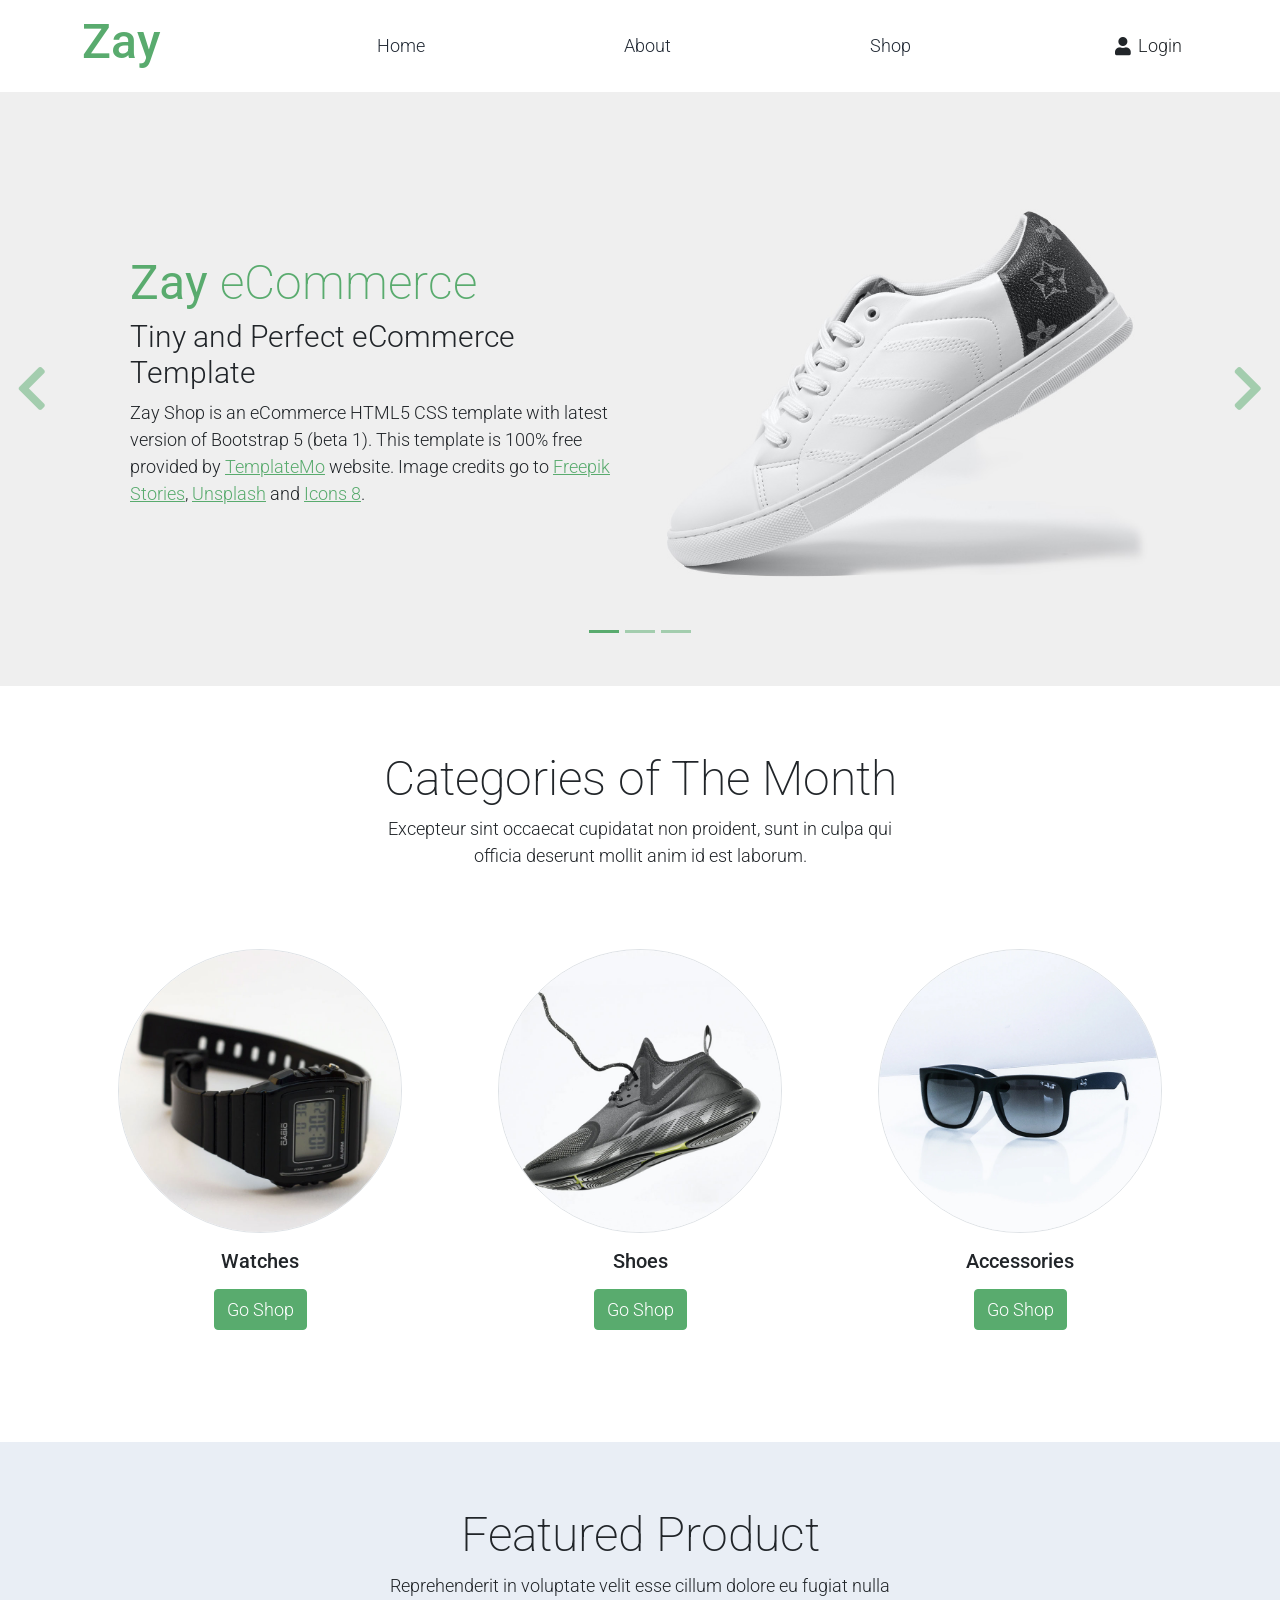
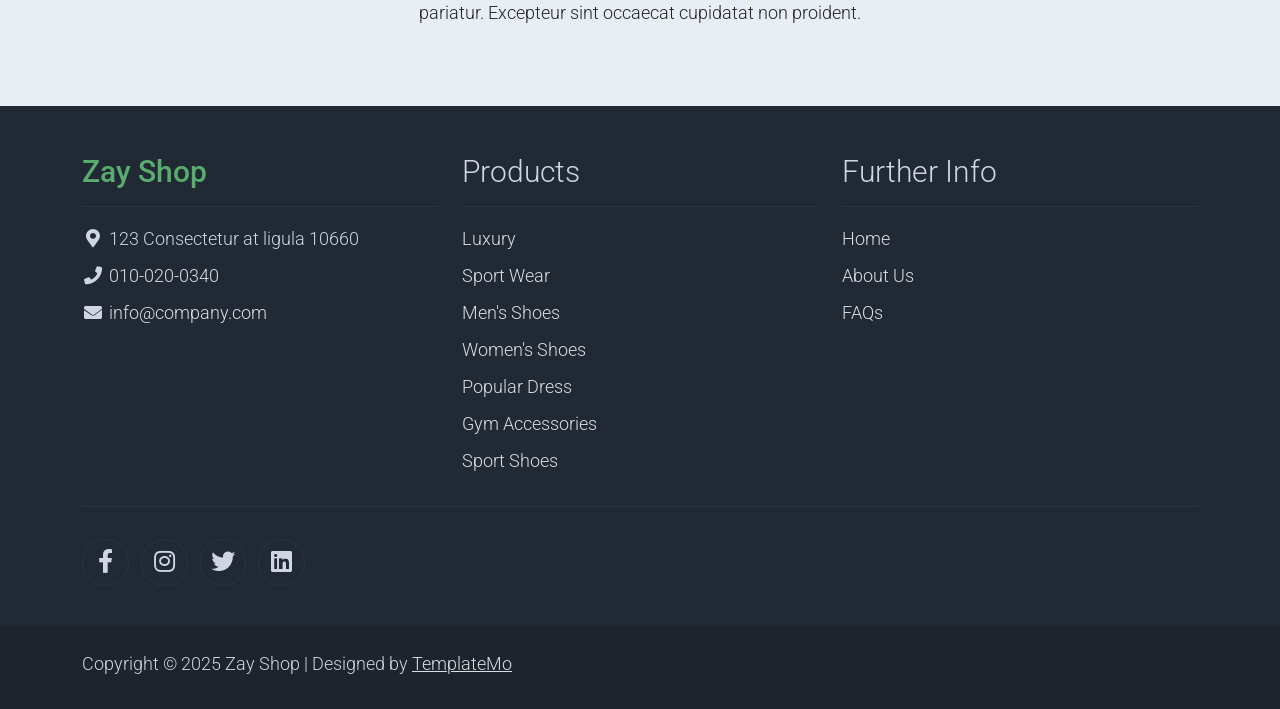
<file: index.html>
<!DOCTYPE html>
<html lang="en">

<head>
    <title>Zay Shop eCommerce HTML CSS Template</title>
    <meta charset="utf-8">
    <meta name="viewport" content="width=device-width, initial-scale=1">

    <link rel="apple-touch-icon" href="assets/img/apple-icon.png">
    <link rel="shortcut icon" type="image/x-icon" href="assets/img/favicon.ico">

    <link rel="stylesheet" href="assets/css/bootstrap.min.css">
    <link rel="stylesheet" href="assets/css/templatemo.css">
    <link rel="stylesheet" href="assets/css/custom.css">

    <!-- Load fonts style after rendering the layout styles -->
    <link rel="stylesheet" href="https://fonts.googleapis.com/css2?family=Roboto:wght@100;200;300;400;500;700;900&display=swap">
    <link rel="stylesheet" href="assets/css/fontawesome.min.css">
<!--
    
TemplateMo 559 Zay Shop

https://templatemo.com/tm-559-zay-shop

-->
</head>

<body>
    <!-- Start Top Nav -->



<!-- Header -->
<nav class="navbar navbar-expand-lg navbar-light shadow">
  <div class="container d-flex justify-content-between align-items-center">

    <a class="navbar-brand text-success logo h1 align-self-center" href="index.html">
      Zay
    </a>

    <button class="navbar-toggler border-0" type="button" data-bs-toggle="collapse"
      data-bs-target="#templatemo_main_nav" aria-controls="navbarSupportedContent"
      aria-expanded="false" aria-label="Toggle navigation">
      <span class="navbar-toggler-icon"></span>
    </button>

    <div class="align-self-center collapse navbar-collapse flex-fill d-lg-flex justify-content-lg-between"
      id="templatemo_main_nav">

      <!-- Main Menu -->
      <div class="flex-fill">
        <ul class="nav navbar-nav d-flex justify-content-between mx-lg-auto">
          <li class="nav-item">
            <a class="nav-link" href="index.html">Home</a>
          </li>
          <li class="nav-item">
            <a class="nav-link" href="Aboutus.html">About</a>
          </li>
          <li class="nav-item">
            <a class="nav-link" href="shop.html">Shop</a>
          </li>
        </ul>
      </div>

      <!-- Right Section -->
      <div class="navbar align-self-center d-flex">

        <!-- Search (Mobile Only) -->
        <div class="d-lg-none flex-sm-fill mt-3 mb-4 col-7 col-sm-auto pr-3">
          <div class="input-group">
            <input type="text" class="form-control" id="inputMobileSearch" placeholder="Search ...">
            <div class="input-group-text">
              <i class="fa fa-fw fa-search"></i>
            </div>
          </div>
        </div>

        <!-- Cart Icon -->
     <!-- Cart Icon -->
<a id="cart-btn" class="nav-icon position-relative text-decoration-none me-3" href="./cart.html">
  <i class="fa fa-fw fa-cart-arrow-down text-dark"></i>
  <span id="cart-count"
    class="position-absolute top-0 start-100 translate-middle badge rounded-pill bg-light text-dark">0</span>
</a>


        <!-- User + Welcome + Logout -->
        <div class="d-flex align-items-center">
          <i class="fa fa-fw fa-user text-dark me-1"></i>
          <span id="welcome-user" class="small text-dark me-3"></span>
          <button id="logout-btn" class="btn btn-sm btn-outline-danger d-none">Logout</button>
        </div>

      </div>
    </div>

  </div>
</nav>



    <!-- Modal -->
    <div class="modal fade bg-white" id="templatemo_search" tabindex="-1" role="dialog" aria-labelledby="exampleModalLabel" aria-hidden="true">
        <div class="modal-dialog modal-lg" role="document">
            <div class="w-100 pt-1 mb-5 text-right">
                <button type="button" class="btn-close" data-bs-dismiss="modal" aria-label="Close"></button>
            </div>
            <form action="" method="get" class="modal-content modal-body border-0 p-0">
                <div class="input-group mb-2">
                    <input type="text" class="form-control" id="inputModalSearch" name="q" placeholder="Search ...">
                    <button type="submit" class="input-group-text bg-success text-light">
                        <i class="fa fa-fw fa-search text-white"></i>
                    </button>
                </div>
            </form>
        </div>
    </div>



    <!-- Start Banner Hero -->
    <div id="template-mo-zay-hero-carousel" class="carousel slide" data-bs-ride="carousel">
        <ol class="carousel-indicators">
            <li data-bs-target="#template-mo-zay-hero-carousel" data-bs-slide-to="0" class="active"></li>
            <li data-bs-target="#template-mo-zay-hero-carousel" data-bs-slide-to="1"></li>
            <li data-bs-target="#template-mo-zay-hero-carousel" data-bs-slide-to="2"></li>
        </ol>
        <div class="carousel-inner">
            <div class="carousel-item active">
                <div class="container">
                    <div class="row p-5">
                        <div class="mx-auto col-md-8 col-lg-6 order-lg-last">
                            <img class="img-fluid" src="./assets/img/banner_img_01.jpg" alt="">
                        </div>
                        <div class="col-lg-6 mb-0 d-flex align-items-center">
                            <div class="text-align-left align-self-center">
                                <h1 class="h1 text-success"><b>Zay</b> eCommerce</h1>
                                <h3 class="h2">Tiny and Perfect eCommerce Template</h3>
                                <p>
                                    Zay Shop is an eCommerce HTML5 CSS template with latest version of Bootstrap 5 (beta 1). 
                                    This template is 100% free provided by <a rel="sponsored" class="text-success" href="https://templatemo.com" target="_blank">TemplateMo</a> website. 
                                    Image credits go to <a rel="sponsored" class="text-success" href="https://stories.freepik.com/" target="_blank">Freepik Stories</a>,
                                    <a rel="sponsored" class="text-success" href="https://unsplash.com/" target="_blank">Unsplash</a> and
                                    <a rel="sponsored" class="text-success" href="https://icons8.com/" target="_blank">Icons 8</a>.
                                </p>
                            </div>
                        </div>
                    </div>
                </div>
            </div>
            <div class="carousel-item">
                <div class="container">
                    <div class="row p-5">
                        <div class="mx-auto col-md-8 col-lg-6 order-lg-last">
                            <img class="img-fluid" src="./assets/img/banner_img_02.jpg" alt="">
                        </div>
                        <div class="col-lg-6 mb-0 d-flex align-items-center">
                            <div class="text-align-left">
                                <h1 class="h1">Proident occaecat</h1>
                                <h3 class="h2">Aliquip ex ea commodo consequat</h3>
                                <p>
                                    You are permitted to use this Zay CSS template for your commercial websites. 
                                    You are <strong>not permitted</strong> to re-distribute the template ZIP file in any kind of template collection websites.
                                </p>
                            </div>
                        </div>
                    </div>
                </div>
            </div>
            <div class="carousel-item">
                <div class="container">
                    <div class="row p-5">
                        <div class="mx-auto col-md-8 col-lg-6 order-lg-last">
                            <img class="img-fluid" src="./assets/img/banner_img_03.jpg" alt="">
                        </div>
                        <div class="col-lg-6 mb-0 d-flex align-items-center">
                            <div class="text-align-left">
                                <h1 class="h1">Repr in voluptate</h1>
                                <h3 class="h2">Ullamco laboris nisi ut </h3>
                                <p>
                                    We bring you 100% free CSS templates for your websites. 
                                    If you wish to support TemplateMo, please make a small contribution via PayPal or tell your friends about our website. Thank you.
                                </p>
                            </div>
                        </div>
                    </div>
                </div>
            </div>
        </div>
        <a class="carousel-control-prev text-decoration-none w-auto ps-3" href="#template-mo-zay-hero-carousel" role="button" data-bs-slide="prev">
            <i class="fas fa-chevron-left"></i>
        </a>
        <a class="carousel-control-next text-decoration-none w-auto pe-3" href="#template-mo-zay-hero-carousel" role="button" data-bs-slide="next">
            <i class="fas fa-chevron-right"></i>
        </a>
    </div>
    <!-- End Banner Hero -->


    <!-- Start Categories of The Month -->
    <section class="container py-5">
        <div class="row text-center pt-3">
            <div class="col-lg-6 m-auto">
                <h1 class="h1">Categories of The Month</h1>
                <p>
                    Excepteur sint occaecat cupidatat non proident, sunt in culpa qui officia
                    deserunt mollit anim id est laborum.
                </p>
            </div>
        </div>
        <div class="row">
            <div class="col-12 col-md-4 p-5 mt-3">
                <a href="#"><img src="./assets/img/category_img_01.jpg" class="rounded-circle img-fluid border"></a>
                <h5 class="text-center mt-3 mb-3">Watches</h5>
                <p class="text-center"><a href="shop.html" class="btn btn-success">Go Shop</a></p>
            </div>
            <div class="col-12 col-md-4 p-5 mt-3">
                <a href="#"><img src="./assets/img/category_img_02.jpg" class="rounded-circle img-fluid border"></a>
                <h2 class="h5 text-center mt-3 mb-3">Shoes</h2>
                <p class="text-center"><a href="./shop.html" class="btn btn-success">Go Shop</a></p>
            </div>
            <div class="col-12 col-md-4 p-5 mt-3">
                <a href="#"><img src="./assets/img/category_img_03.jpg" class="rounded-circle img-fluid border"></a>
                <h2 class="h5 text-center mt-3 mb-3">Accessories</h2>
                <p class="text-center"><a href="./shop.html" class="btn btn-success">Go Shop</a></p>
            </div>
        </div>
    </section>
    <!-- End Categories of The Month -->


    <!-- Start Featured Product -->
     <!-- https://fakestoreapi.com/products -->
    <section class="bg-light">
        <div class="container py-5">
            <div class="row text-center py-3">
                <div class="col-lg-6 m-auto">
                    <h1 class="h1">Featured Product</h1>
                    <p>
                        Reprehenderit in voluptate velit esse cillum dolore eu fugiat nulla pariatur.
                        Excepteur sint occaecat cupidatat non proident.
                    </p>
                </div>
            </div>
            <div id="productRow" class="row">
               
            </div>
        </div>
    </section>
  <!-- End Featured Product  -->


<footer class="bg-dark" id="tempaltemo_footer">
    <div class="container">
      <div class="row">

        <div class="col-md-4 pt-5">
          <h2 class="h2 text-success border-bottom pb-3 border-light logo">Zay Shop</h2>
          <ul class="list-unstyled text-light footer-link-list">
            <li>
              <i class="fas fa-map-marker-alt fa-fw"></i>
              123 Consectetur at ligula 10660
            </li>
            <li>
              <i class="fa fa-phone fa-fw"></i>
              <a class="text-decoration-none" href="tel:010-020-0340">010-020-0340</a>
            </li>
            <li>
              <i class="fa fa-envelope fa-fw"></i>
              <a class="text-decoration-none" href="mailto:info@company.com">info@company.com</a>
            </li>
          </ul>
        </div>

        <div class="col-md-4 pt-5">
          <h2 class="h2 text-light border-bottom pb-3 border-light">Products</h2>
          <ul class="list-unstyled text-light footer-link-list">
            <li><a class="text-decoration-none" href="#">Luxury</a></li>
            <li><a class="text-decoration-none" href="#">Sport Wear</a></li>
            <li><a class="text-decoration-none" href="#">Men's Shoes</a></li>
            <li><a class="text-decoration-none" href="#">Women's Shoes</a></li>
            <li><a class="text-decoration-none" href="#">Popular Dress</a></li>
            <li><a class="text-decoration-none" href="#">Gym Accessories</a></li>
            <li><a class="text-decoration-none" href="#">Sport Shoes</a></li>
          </ul>
        </div>

        <div class="col-md-4 pt-5">
          <h2 class="h2 text-light border-bottom pb-3 border-light">Further Info</h2>
          <ul class="list-unstyled text-light footer-link-list">
            <li><a class="text-decoration-none" href="index.html">Home</a></li>
            <li><a class="text-decoration-none" href="Aboutus.html">About Us</a></li>
            <li><a class="text-decoration-none" href="#">FAQs</a></li>
          </ul>
        </div>

      </div>

      <div class="row text-light mb-4">
        <div class="col-12 mb-3">
          <div class="w-100 my-3 border-top border-light"></div>
        </div>
        <div class="col-auto me-auto">
          <ul class="list-inline text-left footer-icons">
            <li class="list-inline-item border border-light rounded-circle text-center">
              <a class="text-light text-decoration-none" target="_blank" href="http://facebook.com/"><i
                  class="fab fa-facebook-f fa-lg fa-fw"></i></a>
            </li>
            <li class="list-inline-item border border-light rounded-circle text-center">
              <a class="text-light text-decoration-none" target="_blank" href="https://www.instagram.com/"><i
                  class="fab fa-instagram fa-lg fa-fw"></i></a>
            </li>
            <li class="list-inline-item border border-light rounded-circle text-center">
              <a class="text-light text-decoration-none" target="_blank" href="https://twitter.com/"><i
                  class="fab fa-twitter fa-lg fa-fw"></i></a>
            </li>
            <li class="list-inline-item border border-light rounded-circle text-center">
              <a class="text-light text-decoration-none" target="_blank" href="https://www.linkedin.com/"><i
                  class="fab fa-linkedin fa-lg fa-fw"></i></a>
            </li>
          </ul>
        </div>
      </div>
    </div>

    <div class="w-100 bg-black py-3">
      <div class="container">
        <div class="row pt-2">
          <div class="col-12">
            <p class="text-left text-light">
              Copyright &copy; 2025 Zay Shop
              | Designed by <a rel="sponsored" href="https://templatemo.com" target="_blank">TemplateMo</a>
            </p>
          </div>
        </div>
      </div>
    </div>
  </footer>

     

    <!-- Start Script -->

        <script src="assets/js/main.js"></script>
    <script src="assets/js/custom.js"></script>
  
    
    <!-- End Script -->
</body>

</html>
</file>
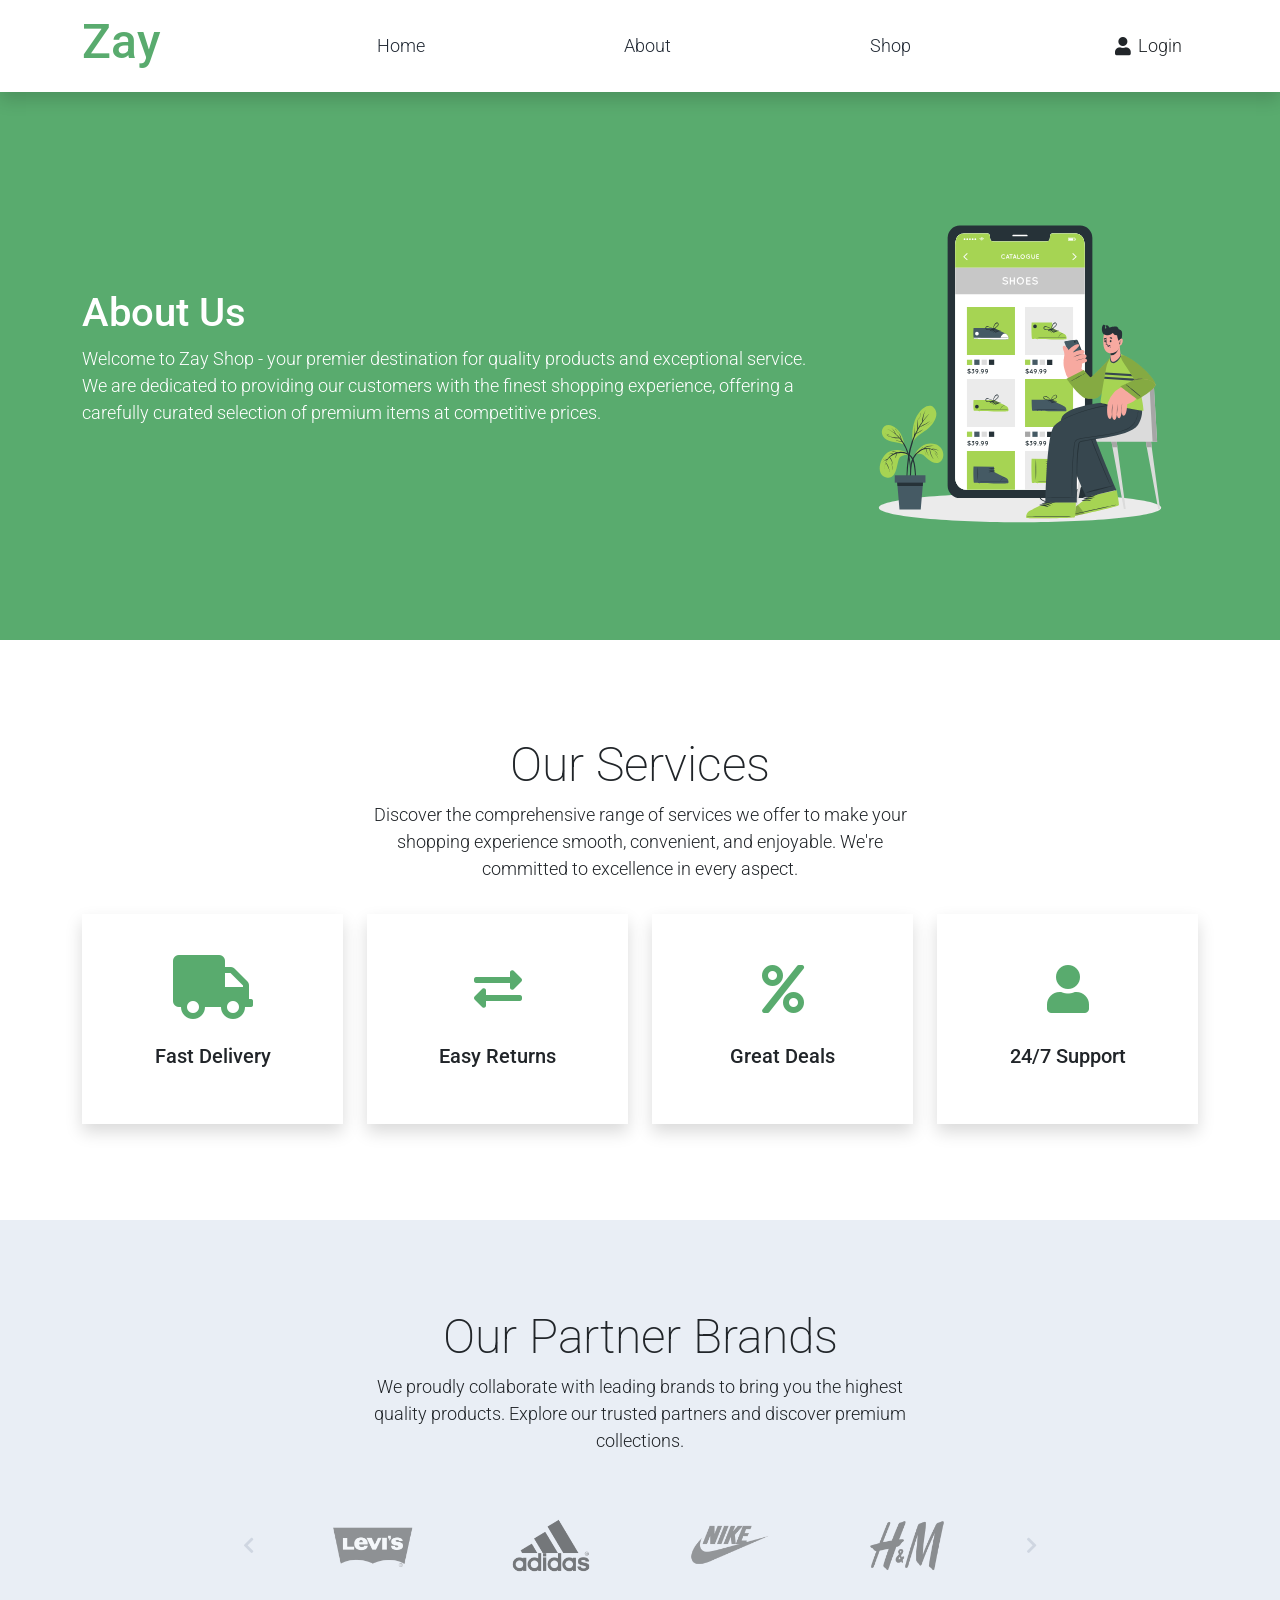
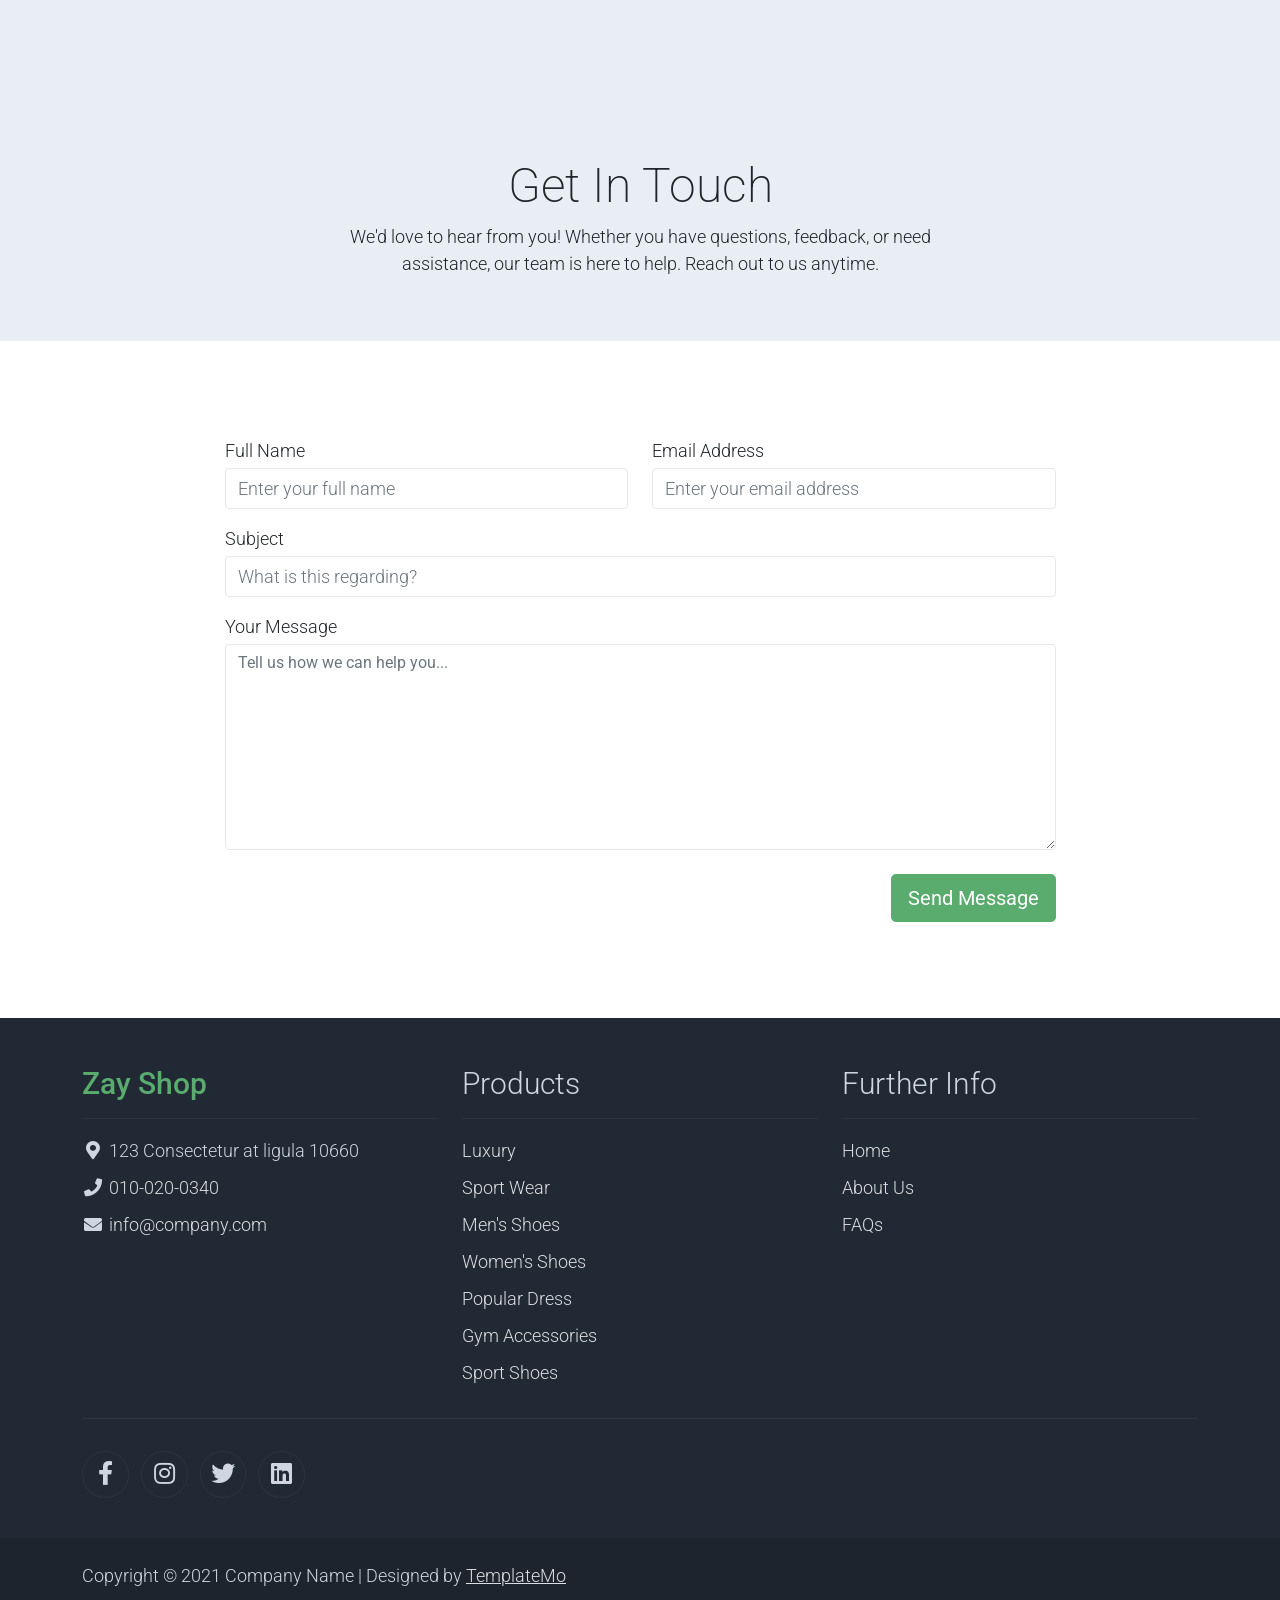
<file: Aboutus.html>
<!DOCTYPE html>
<html lang="en">
<head>
    <title>Zay Shop - About Page</title>
    <meta charset="utf-8">
    <meta name="viewport" content="width=device-width, initial-scale=1">
    
    <!-- Favicons -->
    <link rel="apple-touch-icon" href="assets/img/apple-icon.png">
    <link rel="shortcut icon" type="image/x-icon" href="assets/img/favicon.ico">
    
    <!-- CSS Stylesheets -->
    <link rel="stylesheet" href="assets/css/bootstrap.min.css">
    <link rel="stylesheet" href="assets/css/templatemo.css">
    <link rel="stylesheet" href="assets/css/custom.css">
    <link rel="stylesheet" href="assets/css/fontawesome.min.css">

   
    <!-- Google Fonts -->
    <link rel="stylesheet" href="https://fonts.googleapis.com/css2?family=Roboto:wght@100;200;300;400;500;700;900&display=swap">
    
    <!-- Template Credits: TemplateMo 559 Zay Shop - https://templatemo.com/tm-559-zay-shop -->
</head>

<body>
    <!-- Top Navigation Bar -->
 

    <!-- Main Header Navigation -->
<nav class="navbar navbar-expand-lg navbar-light shadow">
  <div class="container d-flex justify-content-between align-items-center">

    <a class="navbar-brand text-success logo h1 align-self-center" href="index.html">
      Zay
    </a>

    <button class="navbar-toggler border-0" type="button" data-bs-toggle="collapse"
      data-bs-target="#templatemo_main_nav" aria-controls="navbarSupportedContent"
      aria-expanded="false" aria-label="Toggle navigation">
      <span class="navbar-toggler-icon"></span>
    </button>

    <div class="align-self-center collapse navbar-collapse flex-fill d-lg-flex justify-content-lg-between"
      id="templatemo_main_nav">

      <!-- Main Menu -->
      <div class="flex-fill">
        <ul class="nav navbar-nav d-flex justify-content-between mx-lg-auto">
          <li class="nav-item">
            <a class="nav-link" href="index.html">Home</a>
          </li>
          <li class="nav-item">
            <a class="nav-link" href="Aboutus.html">About</a>
          </li>
          <li class="nav-item">
            <a class="nav-link" href="shop.html">Shop</a>
          </li>
        </ul>
      </div>

      <!-- Right Section -->
      <div class="navbar align-self-center d-flex">

        <!-- Search (Mobile Only) -->
        <div class="d-lg-none flex-sm-fill mt-3 mb-4 col-7 col-sm-auto pr-3">
          <div class="input-group">
            <input type="text" class="form-control" id="inputMobileSearch" placeholder="Search ...">
            <div class="input-group-text">
              <i class="fa fa-fw fa-search"></i>
            </div>
          </div>
        </div>

        <!-- Cart Icon -->
     <!-- Cart Icon -->
<a id="cart-btn" class="nav-icon position-relative text-decoration-none me-3" href="./cart.html">
  <i class="fa fa-fw fa-cart-arrow-down text-dark"></i>
  <span id="cart-count"
    class="position-absolute top-0 start-100 translate-middle badge rounded-pill bg-light text-dark">0</span>
</a>


        <!-- User + Welcome + Logout -->
        <div class="d-flex align-items-center">
          <i class="fa fa-fw fa-user text-dark me-1"></i>
          <span id="welcome-user" class="small text-dark me-3"></span>
          <button id="logout-btn" class="btn btn-sm btn-outline-danger d-none">Logout</button>
        </div>

      </div>
    </div>

  </div>
</nav>
    <!-- Search Modal -->
    <div class="modal fade bg-white" id="templatemo_search" tabindex="-1" role="dialog" aria-labelledby="exampleModalLabel" aria-hidden="true">
        <div class="modal-dialog modal-lg" role="document">
            <div class="w-100 pt-1 mb-5 text-right">
                <button type="button" class="btn-close" data-bs-dismiss="modal" aria-label="Close"></button>
            </div>
            <form action="" method="get" class="modal-content modal-body border-0 p-0">
                <div class="input-group mb-2">
                    <input type="text" class="form-control" id="inputModalSearch" name="q" placeholder="Search ...">
                    <button type="submit" class="input-group-text bg-success text-light">
                        <i class="fa fa-fw fa-search text-white"></i>
                    </button>
                </div>
            </form>
        </div>
    </div>

    <!-- Hero Banner Section -->
    <section class="bg-success py-5">
        <div class="container">
            <div class="row align-items-center py-5">
                <div class="col-md-8 text-white">
                    <h1>About Us</h1>
                    <p>
                        Welcome to Zay Shop - your premier destination for quality products and exceptional service. 
                        We are dedicated to providing our customers with the finest shopping experience, 
                        offering a carefully curated selection of premium items at competitive prices.
                    </p>
                </div>
                <div class="col-md-4">
                    <img src="assets/img/about-hero.svg" alt="About Hero Image">
                </div>
            </div>
        </div>
    </section>

    <!-- Services Section -->
    <section class="container py-5">
        <div class="row text-center pt-5 pb-3">
            <div class="col-lg-6 m-auto">
                <h1 class="h1">Our Services</h1>
                <p>
                    Discover the comprehensive range of services we offer to make your shopping experience 
                    smooth, convenient, and enjoyable. We're committed to excellence in every aspect.
                </p>
            </div>
        </div>
        
        <!-- Services Grid -->
        <div class="row">
            <!-- Delivery Services -->
            <div class="col-md-6 col-lg-3 pb-5">
                <div class="h-100 py-5 services-icon-wap shadow">
                    <div class="h1 text-success text-center">
                        <i class="fa fa-truck fa-lg"></i>
                    </div>
                    <h2 class="h5 mt-4 text-center">Fast Delivery</h2>
                </div>
            </div>
            
            <!-- Shipping & Return -->
            <div class="col-md-6 col-lg-3 pb-5">
                <div class="h-100 py-5 services-icon-wap shadow">
                    <div class="h1 text-success text-center">
                        <i class="fas fa-exchange-alt"></i>
                    </div>
                    <h2 class="h5 mt-4 text-center">Easy Returns</h2>
                </div>
            </div>
            
            <!-- Promotions -->
            <div class="col-md-6 col-lg-3 pb-5">
                <div class="h-100 py-5 services-icon-wap shadow">
                    <div class="h1 text-success text-center">
                        <i class="fa fa-percent"></i>
                    </div>
                    <h2 class="h5 mt-4 text-center">Great Deals</h2>
                </div>
            </div>
            
            <!-- 24/7 Support -->
            <div class="col-md-6 col-lg-3 pb-5">
                <div class="h-100 py-5 services-icon-wap shadow">
                    <div class="h1 text-success text-center">
                        <i class="fa fa-user"></i>
                    </div>
                    <h2 class="h5 mt-4 text-center">24/7 Support</h2>
                </div>
            </div>
        </div>
    </section>

    <!-- Partner Brands Section -->
    <section class="bg-light py-5">
        <div class="container my-4">
            <div class="row text-center py-3">
                <div class="col-lg-6 m-auto">
                    <h1 class="h1">Our Partner Brands</h1>
                    <p>
                        We proudly collaborate with leading brands to bring you the highest quality products. 
                        Explore our trusted partners and discover premium collections.
                    </p>
                </div>
                
                <!-- Brand Carousel -->
                <div class="col-lg-9 m-auto tempaltemo-carousel">
                    <div class="row d-flex flex-row">
                        <!-- Carousel Left Control -->
                        <div class="col-1 align-self-center">
                            <a class="h1" href="#templatemo-slide-brand" role="button" data-bs-slide="prev">
                                <i class="text-light fas fa-chevron-left"></i>
                            </a>
                        </div>
                        
                        <!-- Carousel Content -->
                        <div class="col">
                            <div class="carousel slide carousel-multi-item pt-2 pt-md-0" id="templatemo-slide-brand" data-bs-ride="carousel">
                                <div class="carousel-inner product-links-wap" role="listbox">
                                    
                                    <!-- First Slide -->
                                    <div class="carousel-item active">
                                        <div class="row">
                                            <div class="col-3 p-md-5">
                                                <a href="#"><img class="img-fluid brand-img" src="assets/img/brand_01.png" alt="Partner Brand Logo 1"></a>
                                            </div>
                                            <div class="col-3 p-md-5">
                                                <a href="#"><img class="img-fluid brand-img" src="assets/img/brand_02.png" alt="Partner Brand Logo 2"></a>
                                            </div>
                                            <div class="col-3 p-md-5">
                                                <a href="#"><img class="img-fluid brand-img" src="assets/img/brand_03.png" alt="Partner Brand Logo 3"></a>
                                            </div>
                                            <div class="col-3 p-md-5">
                                                <a href="#"><img class="img-fluid brand-img" src="assets/img/brand_04.png" alt="Partner Brand Logo 4"></a>
                                            </div>
                                        </div>
                                    </div>
                                    
                                    <!-- Second Slide -->
                                    <div class="carousel-item">
                                        <div class="row">
                                            <div class="col-3 p-md-5">
                                                <a href="#"><img class="img-fluid brand-img" src="assets/img/brand_01.png" alt="Partner Brand Logo 1"></a>
                                            </div>
                                            <div class="col-3 p-md-5">
                                                <a href="#"><img class="img-fluid brand-img" src="assets/img/brand_02.png" alt="Partner Brand Logo 2"></a>
                                            </div>
                                            <div class="col-3 p-md-5">
                                                <a href="#"><img class="img-fluid brand-img" src="assets/img/brand_03.png" alt="Partner Brand Logo 3"></a>
                                            </div>
                                            <div class="col-3 p-md-5">
                                                <a href="#"><img class="img-fluid brand-img" src="assets/img/brand_04.png" alt="Partner Brand Logo 4"></a>
                                            </div>
                                        </div>
                                    </div>
                                    
                                    <!-- Third Slide -->
                                    <div class="carousel-item">
                                        <div class="row">
                                            <div class="col-3 p-md-5">
                                                <a href="#"><img class="img-fluid brand-img" src="assets/img/brand_01.png" alt="Partner Brand Logo 1"></a>
                                            </div>
                                            <div class="col-3 p-md-5">
                                                <a href="#"><img class="img-fluid brand-img" src="assets/img/brand_02.png" alt="Partner Brand Logo 2"></a>
                                            </div>
                                            <div class="col-3 p-md-5">
                                                <a href="#"><img class="img-fluid brand-img" src="assets/img/brand_03.png" alt="Partner Brand Logo 3"></a>
                                            </div>
                                            <div class="col-3 p-md-5">
                                                <a href="#"><img class="img-fluid brand-img" src="assets/img/brand_04.png" alt="Partner Brand Logo 4"></a>
                                            </div>
                                        </div>
                                    </div>
                                </div>
                            </div>
                        </div>
                        
                        <!-- Carousel Right Control -->
                        <div class="col-1 align-self-center">
                            <a class="h1" href="#templatemo-slide-brand" role="button" data-bs-slide="next">
                                <i class="text-light fas fa-chevron-right"></i>
                            </a>
                        </div>
                    </div>
                </div>
            </div>
        </div>
    </section>

    <!-- Contact Section Header -->
    <div class="container-fluid bg-light py-5">
        <div class="col-md-6 m-auto text-center">
            <h1 class="h1">Get In Touch</h1>
            <p>
                We'd love to hear from you! Whether you have questions, feedback, or need assistance, 
                our team is here to help. Reach out to us anytime.
            </p>
        </div>
    </div>

    <!-- Contact Form Section -->
    <div class="container py-5">
        <div class="row py-5">
            <form class="col-md-9 m-auto" method="post" role="form">
                <!-- Name and Email Row -->
                <div class="row">
                    <div class="form-group col-md-6 mb-3">
                        <label for="name">Full Name</label>
                        <input type="text" class="form-control mt-1" id="name" name="name" placeholder="Enter your full name" required>
                    </div>
                    <div class="form-group col-md-6 mb-3">
                        <label for="email">Email Address</label>
                        <input type="email" class="form-control mt-1" id="email" name="email" placeholder="Enter your email address" required>
                    </div>
                </div>
                
                <!-- Subject Field -->
                <div class="mb-3">
                    <label for="subject">Subject</label>
                    <input type="text" class="form-control mt-1" id="subject" name="subject" placeholder="What is this regarding?" required>
                </div>
                
                <!-- Message Field -->
                <div class="mb-3">
                    <label for="message">Your Message</label>
                    <textarea class="form-control mt-1" id="message" name="message" placeholder="Tell us how we can help you..." rows="8" required></textarea>
                </div>
                
                <!-- Submit Button -->
                <div class="row">
                    <div class="col text-end mt-2">
                        <button type="submit" class="btn btn-success btn-lg px-3">Send Message</button>
                    </div>
                </div>
            </form>
        </div>
    </div>

    <!-- Footer Section -->
      <!-- Start Footer -->
    <footer class="bg-dark" id="tempaltemo_footer">
        <div class="container">
            <div class="row">

                <div class="col-md-4 pt-5">
                    <h2 class="h2 text-success border-bottom pb-3 border-light logo">Zay Shop</h2>
                    <ul class="list-unstyled text-light footer-link-list">
                        <li>
                            <i class="fas fa-map-marker-alt fa-fw"></i>
                            123 Consectetur at ligula 10660
                        </li>
                        <li>
                            <i class="fa fa-phone fa-fw"></i>
                            <a class="text-decoration-none" href="tel:010-020-0340">010-020-0340</a>
                        </li>
                        <li>
                            <i class="fa fa-envelope fa-fw"></i>
                            <a class="text-decoration-none" href="mailto:info@company.com">info@company.com</a>
                        </li>
                    </ul>
                </div>

                <div class="col-md-4 pt-5">
                    <h2 class="h2 text-light border-bottom pb-3 border-light">Products</h2>
                    <ul class="list-unstyled text-light footer-link-list">
                        <li><a class="text-decoration-none" href="#">Luxury</a></li>
                        <li><a class="text-decoration-none" href="#">Sport Wear</a></li>
                        <li><a class="text-decoration-none" href="#">Men's Shoes</a></li>
                        <li><a class="text-decoration-none" href="#">Women's Shoes</a></li>
                        <li><a class="text-decoration-none" href="#">Popular Dress</a></li>
                        <li><a class="text-decoration-none" href="#">Gym Accessories</a></li>
                        <li><a class="text-decoration-none" href="#">Sport Shoes</a></li>
                    </ul>
                </div>

                <div class="col-md-4 pt-5">
                    <h2 class="h2 text-light border-bottom pb-3 border-light">Further Info</h2>
                    <ul class="list-unstyled text-light footer-link-list">
                        <li><a class="text-decoration-none" href="index.html">Home</a></li>
                        <li><a class="text-decoration-none" href="Aboutus.html">About Us</a></li>
                        <li><a class="text-decoration-none" href="#">FAQs</a></li>
                    
                    </ul>
                </div>

            </div>

            <div class="row text-light mb-4">
                <div class="col-12 mb-3">
                    <div class="w-100 my-3 border-top border-light"></div>
                </div>
                <div class="col-auto me-auto">
                    <ul class="list-inline text-left footer-icons">
                        <li class="list-inline-item border border-light rounded-circle text-center">
                            <a class="text-light text-decoration-none" target="_blank" href="http://facebook.com/"><i class="fab fa-facebook-f fa-lg fa-fw"></i></a>
                        </li>
                        <li class="list-inline-item border border-light rounded-circle text-center">
                            <a class="text-light text-decoration-none" target="_blank" href="https://www.instagram.com/"><i class="fab fa-instagram fa-lg fa-fw"></i></a>
                        </li>
                        <li class="list-inline-item border border-light rounded-circle text-center">
                            <a class="text-light text-decoration-none" target="_blank" href="https://twitter.com/"><i class="fab fa-twitter fa-lg fa-fw"></i></a>
                        </li>
                        <li class="list-inline-item border border-light rounded-circle text-center">
                            <a class="text-light text-decoration-none" target="_blank" href="https://www.linkedin.com/"><i class="fab fa-linkedin fa-lg fa-fw"></i></a>
                        </li>
                    </ul>
                </div>
        
            </div>
        </div>

        <div class="w-100 bg-black py-3">
            <div class="container">
                <div class="row pt-2">
                    <div class="col-12">
                        <p class="text-left text-light">
                            Copyright &copy; 2021 Company Name 
                            | Designed by <a rel="sponsored" href="https://templatemo.com" target="_blank">TemplateMo</a>
                        </p>
                    </div>
                </div>
            </div>
        </div>

    </footer>
    <!-- End Footer -->

    <!-- JavaScript Files -->
    <script src="assets/js/main.js"></script>
    <script src="assets/js/custom.js"></script>


</body>
</html>
</file>
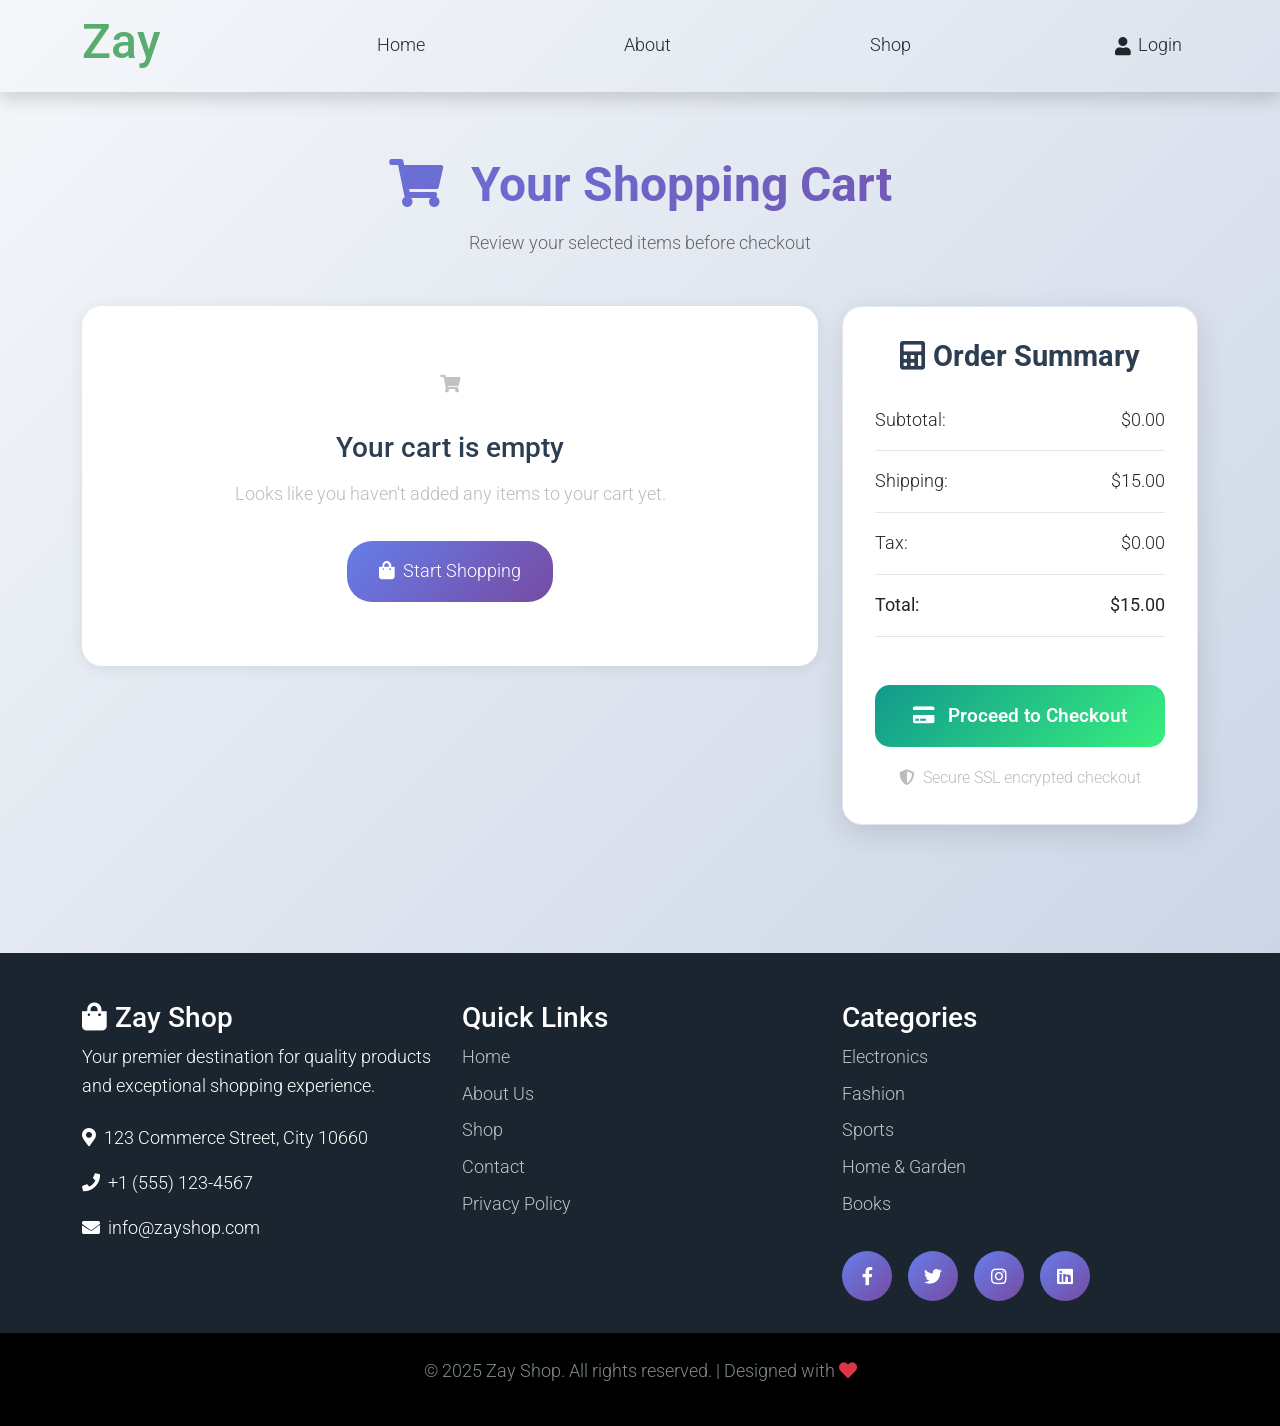
<file: cart.html>
<!DOCTYPE html>
<html lang="en">
<head>
    <title>Shopping Cart - Zay Shop</title>
    <meta charset="utf-8">
    <meta name="viewport" content="width=device-width, initial-scale=1">

    <link rel="apple-touch-icon" href="assets/img/apple-icon.png">
    <link rel="shortcut icon" type="image/x-icon" href="assets/img/favicon.ico">

    <link rel="stylesheet" href="assets/css/bootstrap.min.css">
    <link rel="stylesheet" href="assets/css/templatemo.css">
    <link rel="stylesheet" href="assets/css/custom.css">

    <!-- Load fonts style after rendering the layout styles -->
    <link rel="stylesheet" href="https://fonts.googleapis.com/css2?family=Roboto:wght@100;200;300;400;500;700;900&display=swap">
    <link rel="stylesheet" href="assets/css/fontawesome.min.css">
    <link rel="stylesheet" href="./assets/css/cart.css">
</head>

<body>
   <!-- Header -->
<nav class="navbar navbar-expand-lg navbar-light shadow">
  <div class="container d-flex justify-content-between align-items-center">

    <a class="navbar-brand text-success logo h1 align-self-center" href="index.html">
      Zay
    </a>

    <button class="navbar-toggler border-0" type="button" data-bs-toggle="collapse"
      data-bs-target="#templatemo_main_nav" aria-controls="navbarSupportedContent"
      aria-expanded="false" aria-label="Toggle navigation">
      <span class="navbar-toggler-icon"></span>
    </button>

    <div class="align-self-center collapse navbar-collapse flex-fill d-lg-flex justify-content-lg-between"
      id="templatemo_main_nav">

      <!-- Main Menu -->
      <div class="flex-fill">
        <ul class="nav navbar-nav d-flex justify-content-between mx-lg-auto">
          <li class="nav-item">
            <a class="nav-link" href="index.html">Home</a>
          </li>
          <li class="nav-item">
            <a class="nav-link" href="Aboutus.html">About</a>
          </li>
          <li class="nav-item">
            <a class="nav-link" href="shop.html">Shop</a>
          </li>
        </ul>
      </div>

      <!-- Right Section -->
      <div class="navbar align-self-center d-flex">

        <!-- Search (Mobile Only) -->
        <div class="d-lg-none flex-sm-fill mt-3 mb-4 col-7 col-sm-auto pr-3">
          <div class="input-group">
            <input type="text" class="form-control" id="inputMobileSearch" placeholder="Search ...">
            <div class="input-group-text">
              <i class="fa fa-fw fa-search"></i>
            </div>
          </div>
        </div>

        <!-- Cart Icon -->
     <!-- Cart Icon -->
<a id="cart-btn" class="nav-icon position-relative text-decoration-none me-3" href="./cart.html">
  <i class="fa fa-fw fa-cart-arrow-down text-dark"></i>
  <span id="cart-count"
    class="position-absolute top-0 start-100 translate-middle badge rounded-pill bg-light text-dark">0</span>
</a>


        <!-- User + Welcome + Logout -->
        <div class="d-flex align-items-center">
          <i class="fa fa-fw fa-user text-dark me-1"></i>
          <span id="welcome-user" class="small text-dark me-3"></span>
          <button id="logout-btn" class="btn btn-sm btn-outline-danger d-none">Logout</button>
        </div>

      </div>
    </div>

  </div>
</nav>
    <!-- Main Content -->
    <div class="main-container">
        <div class="container">
            <div class="cart-header">
                <h1 class="cart-title">
                    <i class="fas fa-shopping-cart me-3"></i>
                    Your Shopping Cart
                </h1>
                <p class="cart-subtitle">Review your selected items before checkout</p>
            </div>

            <div class="cart-container">
                <div class="row">
                    <div class="col-lg-8">
                        <div id="cart-items">
                            <!-- Cart items will be loaded dynamically from localStorage -->
                        </div>

                        <!-- Empty Cart Message (Hidden by default) -->
                        <div class="empty-cart d-none" id="empty-cart">
                            <div class="empty-cart-icon">
                                <i class="fas fa-shopping-cart"></i>
                            </div>
                            <h3>Your cart is empty</h3>
                            <p class="text-muted">Looks like you haven't added any items to your cart yet.</p>
                            <a href="shop.html" class="shop-now-btn">
                                <i class="fas fa-shopping-bag me-2"></i>Start Shopping
                            </a>
                        </div>
                    </div>

                    <div class="col-lg-4">
                        <div class="cart-summary">
                            <h3 class="summary-title">
                                <i class="fas fa-calculator me-2"></i>Order Summary
                            </h3>
                            
                            <div class="summary-row">
                                <span>Subtotal:</span>
                                <div id="subtotal">$0.00</div>
                            </div>
                            
                            <div class="summary-row">
                                <span>Shipping:</span>
                                <div id="shipping">$0.00</div>
                            </div>
                            
                            <div class="summary-row">
                                <span>Tax:</span>
                                <div id="tax">$0.00</div>
                            </div>
                            
                            <div class="summary-row">
                                <span><strong>Total:</strong></span>
                                <div><strong id="total">$0.00</strong></div>
                            </div>
                            
                            <button class="checkout-btn" onclick="proceedToCheckout()">
                                <i class="fas fa-credit-card me-2"></i>
                                Proceed to Checkout
                            </button>

                            <div class="mt-3 text-center">
                                <small class="text-muted">
                                    <i class="fas fa-shield-alt me-1"></i>
                                    Secure SSL encrypted checkout
                                </small>
                            </div>
                        </div>
                    </div>
                </div>
            </div>
        </div>
    </div>

    <!-- Footer -->
    <footer class="footer">
        <div class="container">
            <div class="row">
                <div class="col-lg-4">
                    <h3><i class="fas fa-shopping-bag me-2"></i>Zay Shop</h3>
                    <p class="mb-4">Your premier destination for quality products and exceptional shopping experience.</p>
                    <div class="contact-info">
                        <p><i class="fas fa-map-marker-alt me-2"></i>123 Commerce Street, City 10660</p>
                        <p><i class="fas fa-phone me-2"></i>+1 (555) 123-4567</p>
                        <p><i class="fas fa-envelope me-2"></i>info@zayshop.com</p>
                    </div>
                </div>

                <div class="col-lg-4">
                    <h3>Quick Links</h3>
                    <a href="#" class="footer-link">Home</a>
                    <a href="#" class="footer-link">About Us</a>
                    <a href="#" class="footer-link">Shop</a>
                    <a href="#" class="footer-link">Contact</a>
                    <a href="#" class="footer-link">Privacy Policy</a>
                </div>

                <div class="col-lg-4">
                    <h3>Categories</h3>
                    <a href="#" class="footer-link">Electronics</a>
                    <a href="#" class="footer-link">Fashion</a>
                    <a href="#" class="footer-link">Sports</a>
                    <a href="#" class="footer-link">Home & Garden</a>
                    <a href="#" class="footer-link">Books</a>

                    <div class="social-icons">
                        <a href="#" class="social-icon">
                            <i class="fab fa-facebook-f"></i>
                        </a>
                        <a href="#" class="social-icon">
                            <i class="fab fa-twitter"></i>
                        </a>
                        <a href="#" class="social-icon">
                            <i class="fab fa-instagram"></i>
                        </a>
                        <a href="#" class="social-icon">
                            <i class="fab fa-linkedin"></i>
                        </a>
                    </div>
                </div>
            </div>
        </div>

        <div class="copyright">
            <div class="container">
                <p>&copy; 2025 Zay Shop. All rights reserved. | Designed with <i class="fas fa-heart text-danger"></i></p>
            </div>
        </div>
    </footer>

    <!-- Scripts -->
    <script src="https://cdn.jsdelivr.net/npm/bootstrap@5.3.0/dist/js/bootstrap.bundle.min.js"></script>
    
      <!-- Start Script -->
    <script src="assets/js/main.js"></script>
    <script src="assets/js/cart.js"></script>
    <!-- End Script -->
</body>
</html>
</file>
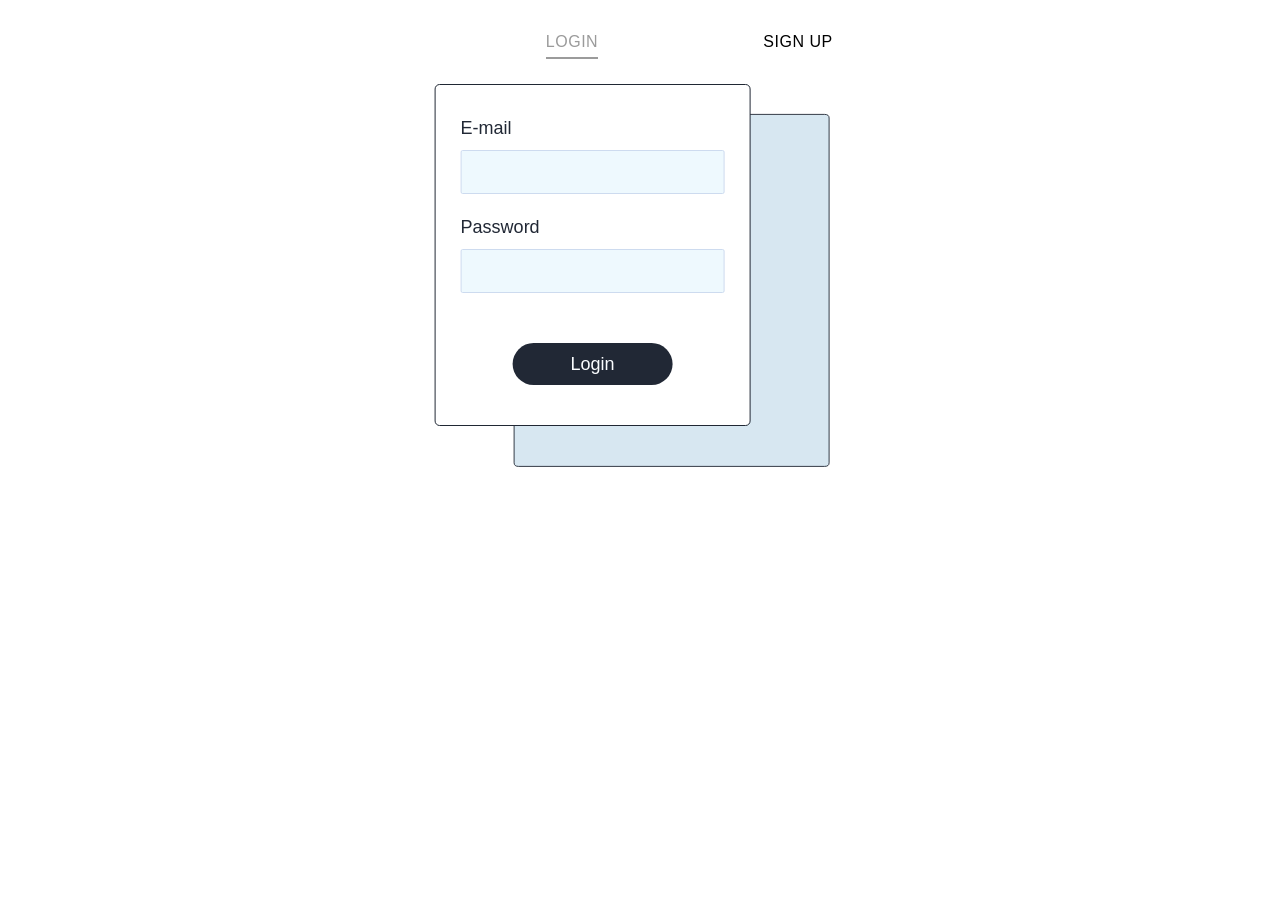
<file: Login.html>
<!DOCTYPE html>
<html lang="en">
<head>
    <meta charset="UTF-8">
    <meta name="viewport" content="width=device-width, initial-scale=1.0">
    <title>Login / Signup</title>

    <link rel="stylesheet" href="assets/css/bootstrap.min.css">
    <link rel="stylesheet" href="assets/css/templatemo.css">
    <link rel="stylesheet" href="assets/css/custom.css">
    <link rel="stylesheet" href="assets/css/fontawesome.min.css">
    <link rel="stylesheet" href="assets/css/Login.css">
</head>
<body>

<section class="forms-section">
  <div class="forms">
    <!-- LOGIN FORM -->
    <div class="form-wrapper is-active">
      <button type="button" class="switcher switcher-login">
        Login
        <span class="underline"></span>
      </button>
      <form class="form form-login">
        <fieldset>
          <legend>Enter your email and password to login</legend>
          <div class="input-block">
            <label for="login-email">E-mail</label>
            <input id="login-email" type="email" required>
          </div>
          <div class="input-block">
            <label for="login-password">Password</label>
            <input id="login-password" type="password" required>
          </div>
        </fieldset>
        <button type="submit" class="btn-login">Login</button>
      </form>
    </div>

    <!-- SIGNUP FORM -->
    <div class="form-wrapper">
      <button type="button" class="switcher switcher-signup">
        Sign Up
        <span class="underline"></span>
      </button>
      <form class="form form-signup">
        <fieldset>
          <legend>Enter email, password and confirm password</legend>
          <div class="input-block">
            <label for="signup-email">E-mail</label>
            <input id="signup-email" type="email" required>
          </div>
          <div class="input-block">
            <label for="signup-password">Password</label>
            <input id="signup-password" type="password" required>
          </div>
          <div class="input-block">
            <label for="signup-password-confirm">Confirm password</label>
            <input id="signup-password-confirm" type="password" required>
          </div>
        </fieldset>
        <button type="submit" class="btn-signup">Continue</button>
      </form>
    </div>
  </div>
</section>

<script src="assets/js/Login.js"></script>
<script src="assets/js/main.js"></script>
</body>
</html>
</file>
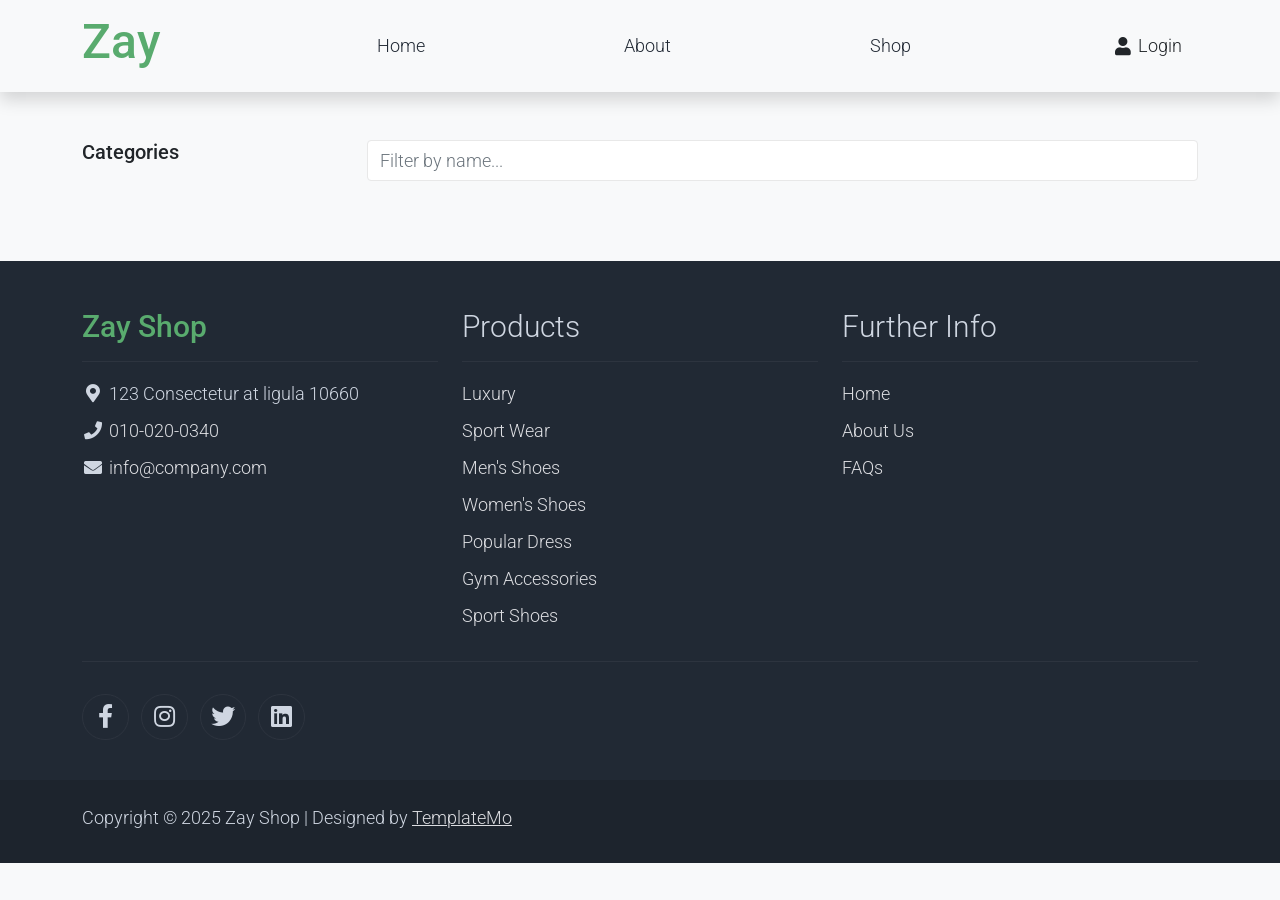
<file: shop.html>
<!DOCTYPE html>
<html lang="en">

<head>
  <meta charset="UTF-8">
  <meta name="viewport" content="width=device-width, initial-scale=1.0">
  <title>Shop</title>

  <link rel="apple-touch-icon" href="assets/img/apple-icon.png">
  <link rel="shortcut icon" type="image/x-icon" href="assets/img/favicon.ico">

  <link rel="stylesheet" href="assets/css/bootstrap.min.css">
  <link rel="stylesheet" href="assets/css/templatemo.css">
  <link rel="stylesheet" href="assets/css/custom.css">

  <!-- Load fonts style after rendering the layout styles -->
  <link rel="stylesheet"
    href="https://fonts.googleapis.com/css2?family=Roboto:wght@100;200;300;400;500;700;900&display=swap">
  <link rel="stylesheet" href="assets/css/fontawesome.min.css">

  <style>
    body {
      background-color: #f8f9fa;
    }

    .product-card img {
      height: 250px;
      object-fit: contain;
    }
  </style>
</head>

<body>
  <!-- Header -->
<nav class="navbar navbar-expand-lg navbar-light shadow">
  <div class="container d-flex justify-content-between align-items-center">

    <a class="navbar-brand text-success logo h1 align-self-center" href="index.html">
      Zay
    </a>

    <button class="navbar-toggler border-0" type="button" data-bs-toggle="collapse"
      data-bs-target="#templatemo_main_nav" aria-controls="navbarSupportedContent"
      aria-expanded="false" aria-label="Toggle navigation">
      <span class="navbar-toggler-icon"></span>
    </button>

    <div class="align-self-center collapse navbar-collapse flex-fill d-lg-flex justify-content-lg-between"
      id="templatemo_main_nav">

      <!-- Main Menu -->
      <div class="flex-fill">
        <ul class="nav navbar-nav d-flex justify-content-between mx-lg-auto">
          <li class="nav-item">
            <a class="nav-link" href="index.html">Home</a>
          </li>
          <li class="nav-item">
            <a class="nav-link" href="Aboutus.html">About</a>
          </li>
          <li class="nav-item">
            <a class="nav-link" href="shop.html">Shop</a>
          </li>
        </ul>
      </div>

      <!-- Right Section -->
      <div class="navbar align-self-center d-flex">

        <!-- Search (Mobile Only) -->
        <div class="d-lg-none flex-sm-fill mt-3 mb-4 col-7 col-sm-auto pr-3">
          <div class="input-group">
            <input type="text" class="form-control" id="inputMobileSearch" placeholder="Search ...">
            <div class="input-group-text">
              <i class="fa fa-fw fa-search"></i>
            </div>
          </div>
        </div>

        <!-- Cart Icon -->
     <!-- Cart Icon -->
<a id="cart-btn" class="nav-icon position-relative text-decoration-none me-3" href="./cart.html">
  <i class="fa fa-fw fa-cart-arrow-down text-dark"></i>
  <span id="cart-count"
    class="position-absolute top-0 start-100 translate-middle badge rounded-pill bg-light text-dark">0</span>
</a>


        <!-- User + Welcome + Logout -->
        <div class="d-flex align-items-center">
          <i class="fa fa-fw fa-user text-dark me-1"></i>
          <span id="welcome-user" class="small text-dark me-3"></span>
          <button id="logout-btn" class="btn btn-sm btn-outline-danger d-none">Logout</button>
        </div>

      </div>
    </div>

  </div>
</nav>
  <!-- Close Header -->

  <div class="container py-5">
    <div class="row">

      <!-- 🟢 Sidebar Categories -->
      <div class="col-lg-3">
        <h5 class="mb-3">Categories</h5>
        <ul id="category-sidebar" class="list-unstyled templatemo-accordion"></ul>
      </div>

      <!-- 🟢 Products + Filters -->
      <div class="col-lg-9">
        <div class="row mb-3">
          <div class="col">
            <input type="text" id="searchInput" class="form-control" placeholder="Filter by name..." />
          </div>
        </div>

        <!-- Products Grid -->
        <div id="products-container" class="row"></div>

        <!-- 🟢 Pagination -->
        <div class="row">
          <ul class="pagination justify-content-center"></ul>
        </div>
      </div>
    </div>
  </div>

  <!-- Footer -->
  <footer class="bg-dark" id="tempaltemo_footer">
    <div class="container">
      <div class="row">

        <div class="col-md-4 pt-5">
          <h2 class="h2 text-success border-bottom pb-3 border-light logo">Zay Shop</h2>
          <ul class="list-unstyled text-light footer-link-list">
            <li>
              <i class="fas fa-map-marker-alt fa-fw"></i>
              123 Consectetur at ligula 10660
            </li>
            <li>
              <i class="fa fa-phone fa-fw"></i>
              <a class="text-decoration-none" href="tel:010-020-0340">010-020-0340</a>
            </li>
            <li>
              <i class="fa fa-envelope fa-fw"></i>
              <a class="text-decoration-none" href="mailto:info@company.com">info@company.com</a>
            </li>
          </ul>
        </div>

        <div class="col-md-4 pt-5">
          <h2 class="h2 text-light border-bottom pb-3 border-light">Products</h2>
          <ul class="list-unstyled text-light footer-link-list">
            <li><a class="text-decoration-none" href="#">Luxury</a></li>
            <li><a class="text-decoration-none" href="#">Sport Wear</a></li>
            <li><a class="text-decoration-none" href="#">Men's Shoes</a></li>
            <li><a class="text-decoration-none" href="#">Women's Shoes</a></li>
            <li><a class="text-decoration-none" href="#">Popular Dress</a></li>
            <li><a class="text-decoration-none" href="#">Gym Accessories</a></li>
            <li><a class="text-decoration-none" href="#">Sport Shoes</a></li>
          </ul>
        </div>

        <div class="col-md-4 pt-5">
          <h2 class="h2 text-light border-bottom pb-3 border-light">Further Info</h2>
          <ul class="list-unstyled text-light footer-link-list">
            <li><a class="text-decoration-none" href="index.html">Home</a></li>
            <li><a class="text-decoration-none" href="Aboutus.html">About Us</a></li>
            <li><a class="text-decoration-none" href="#">FAQs</a></li>
          </ul>
        </div>

      </div>

      <div class="row text-light mb-4">
        <div class="col-12 mb-3">
          <div class="w-100 my-3 border-top border-light"></div>
        </div>
        <div class="col-auto me-auto">
          <ul class="list-inline text-left footer-icons">
            <li class="list-inline-item border border-light rounded-circle text-center">
              <a class="text-light text-decoration-none" target="_blank" href="http://facebook.com/"><i
                  class="fab fa-facebook-f fa-lg fa-fw"></i></a>
            </li>
            <li class="list-inline-item border border-light rounded-circle text-center">
              <a class="text-light text-decoration-none" target="_blank" href="https://www.instagram.com/"><i
                  class="fab fa-instagram fa-lg fa-fw"></i></a>
            </li>
            <li class="list-inline-item border border-light rounded-circle text-center">
              <a class="text-light text-decoration-none" target="_blank" href="https://twitter.com/"><i
                  class="fab fa-twitter fa-lg fa-fw"></i></a>
            </li>
            <li class="list-inline-item border border-light rounded-circle text-center">
              <a class="text-light text-decoration-none" target="_blank" href="https://www.linkedin.com/"><i
                  class="fab fa-linkedin fa-lg fa-fw"></i></a>
            </li>
          </ul>
        </div>
      </div>
    </div>

    <div class="w-100 bg-black py-3">
      <div class="container">
        <div class="row pt-2">
          <div class="col-12">
            <p class="text-left text-light">
              Copyright &copy; 2025 Zay Shop
              | Designed by <a rel="sponsored" href="https://templatemo.com" target="_blank">TemplateMo</a>
            </p>
          </div>
        </div>
      </div>
    </div>
  </footer>
 
  <script src="https://cdn.jsdelivr.net/npm/bootstrap@5.3.2/dist/js/bootstrap.bundle.min.js"></script>

     <script src="assets/js/main.js"></script>
     <script src="assets/js/Login.js"></script>
     <script src="assets/js/shop.js"></script>
     
</body>
</html>
</file>
<file: assets/css/templatemo.css>
/*

TemplateMo 559 Zay Shop

https://templatemo.com/tm-559-zay-shop

---------------------------------------------
Table of contents
------------------------------------------------
1. Typography
2. General
3. Nav
4. Hero Carousel
5. Accordion
6. Shop
7. Product
8. Carousel Hero
9. Carousel Brand
10. Services
11. Contact map
12. Footer
13. Small devices (landscape phones, 576px and up)
14. Medium devices (tablets, 768px and up)
15. Large devices (desktops, 992px and up)
16. Extra large devices (large desktops, 1200px and up)
--------------------------------------------- */




/* Typography */
body, ul, li, p, a, label, input, div {
  font-family: 'Roboto', sans-serif;
  font-size: 18px !important;
  font-weight: 300 !important;
}
.h1 {
  font-family: 'Roboto', sans-serif;
  font-size: 48px !important;
  font-weight: 200 !important;
}
.h2 {
  font-family: 'Roboto', sans-serif;
  font-size: 30px !important;
  font-weight: 300;
}
.h3 {
  font-family: 'Roboto', sans-serif;
  font-size: 22px !important;
}
/* General */
.logo { font-weight: 500 !important;}
.text-warning {  color: #ede861 !important;}
.text-muted { color: #bcbcbc !important;}
.text-success { color: #59ab6e !important;}
.text-light { color: #cfd6e1 !important;}
.bg-dark { background-color: #212934 !important;}
.bg-light { background-color: #e9eef5 !important;}
.bg-black { background-color: #1d242d !important;}
.bg-success { background-color: #59ab6e !important;}
.btn-success {
  background-color: #59ab6e !important;
  border-color: #56ae6c !important;
}
.pagination .page-link:hover {color: #000;}
.pagination .page-link:hover, .pagination .page-link.active {
  background-color: #69bb7e;
  color: #fff;
}
/* Nav */
#templatemo_nav_top { min-height: 40px;}
#templatemo_nav_top * { font-size: .9em !important;}
#templatemo_main_nav a { color: #212934;}
#templatemo_main_nav a:hover { color: #69bb7e;}
#templatemo_main_nav .navbar .nav-icon { margin-right: 20px;}

/* Hero Carousel */
#template-mo-zay-hero-carousel { background: #efefef !important;}
/* Accordion */
.templatemo-accordion a { color: #000;}
.templatemo-accordion a:hover { color: #333d4a;}
/* Shop */
.shop-top-menu a:hover { color: #69bb7e !important;}
/* Product */
.product-wap { box-shadow: 0px 5px 10px 0px rgba(0, 0, 0, 0.10);}
.product-wap .product-color-dot.color-dot-red { background:#f71515;}
.product-wap .product-color-dot.color-dot-blue { background:#6db4fe;}
.product-wap .product-color-dot.color-dot-black { background:#000000;}
.product-wap .product-color-dot.color-dot-light { background:#e0e0e0;}
.product-wap .product-color-dot.color-dot-green { background:#0bff7e;}
.card.product-wap .card .product-overlay {
  background: rgba(0,0,0,.2);
  visibility: hidden;
  opacity: 0;
  transition: .3s;
}
.card.product-wap:hover .card .product-overlay {
  visibility: visible;
  opacity: 1;
}
.card.product-wap a { color: #000;}
#carousel-related-product .slick-slide:focus { outline: none !important;}
#carousel-related-product .slick-dots li button:before {
  font-size: 15px;
  margin-top: 20px;
}
/* Brand */
.brand-img {
  filter: grayscale(100%);
  opacity: 0.5;
  transition: .5s;
}
.brand-img:hover {
  filter: grayscale(0%);
  opacity: 1;
}
/* Carousel Hero */
#template-mo-zay-hero-carousel .carousel-indicators li {
  margin-top: -50px;
  background-color: #59ab6e;
}
#template-mo-zay-hero-carousel .carousel-control-next i,
#template-mo-zay-hero-carousel .carousel-control-prev i {
  color: #59ab6e !important;
  font-size: 2.8em !important;
}
/* Carousel Brand */
.tempaltemo-carousel .h1 {
  font-size: .5em !important;
  color: #000 !important;
}
/* Services */
.services-icon-wap {transition: .3s;}
.services-icon-wap:hover, .services-icon-wap:hover i {color: #fff;}
.services-icon-wap:hover {background: #69bb7e;}
/* Contact map */
.leaflet-control a, .leaflet-control { font-size: 10px !important;}
.form-control { border: 1px solid #e8e8e8;}
/* Footer */
#tempaltemo_footer a { color: #dcdde1;}
#tempaltemo_footer a:hover { color: #68bb7d;}
#tempaltemo_footer ul.footer-link-list li { padding-top: 10px;}
#tempaltemo_footer ul.footer-icons li {
  width: 2.6em;
  height: 2.6em;
  line-height: 2.6em;
}
#tempaltemo_footer ul.footer-icons li:hover {
  background-color: #cfd6e1;
  transition: .5s;
}
#tempaltemo_footer ul.footer-icons li:hover i {
  color: #212934;
  transition: .5s;
}
#tempaltemo_footer .border-light { border-color: #2d343f !important;}
/*
// Extra small devices (portrait phones, less than 576px)
// No media query since this is the default in Bootstrap
*/
/* Small devices (landscape phones, 576px and up)*/
.product-wap .h3, .product-wap li, .product-wap i, .product-wap p {
  font-size: 12px !important;
}
.product-wap .product-color-dot {
  width: 6px;
  height: 6px;
}

@media (min-width: 576px) {
  .tempaltemo-carousel .h1 { font-size: 1em !important;}
}

/*// Medium devices (tablets, 768px and up)*/
@media (min-width: 768px) {
  #templatemo_main_nav .navbar-nav {max-width: 450px;}
 }

/* Large devices (desktops, 992px and up)*/
@media (min-width: 992px) {
  #templatemo_main_nav .navbar-nav {max-width: 550px;}
  #template-mo-zay-hero-carousel .carousel-item {min-height: 30rem !important;}
  .product-wap .h3, .product-wap li, .product-wap i, .product-wap p {font-size: 18px !important;}
  .product-wap .product-color-dot {
    width: 12px;
    height: 12px;
  }
}

/* Extra large devices (large desktops, 1200px and up)*/
@media (min-width: 1200px) {}
</file>
<file: assets/css/custom.css>
.product-img {
  max-height: 250px;     /* keep images consistent */
  object-fit: contain;   /* preserve aspect ratio */
  padding: 10px;         /* space inside card */
  background-color: #fff; /* clean background */
  display: block;
  margin: 0 auto;        /* center the image */
}/*
Custom Css
*/
</file>
<file: assets/css/cart.css>
:root {
            --primary-color: #2c3e50;
            --secondary-color: #27ae60;
            --accent-color: #3498db;
            --dark-color: #1a252f;
            --light-color: #ecf0f1;
            --border-color: #e1e8ed;
            --shadow-light: 0 2px 15px rgba(0,0,0,0.08);
            --shadow-medium: 0 8px 30px rgba(0,0,0,0.12);
            --gradient-primary: linear-gradient(135deg, #667eea 0%, #764ba2 100%);
            --gradient-success: linear-gradient(135deg, #11998e 0%, #38ef7d 100%);
        }

        * {
            margin: 0;
            padding: 0;
            box-sizing: border-box;
        }

        body {
            font-family: 'Inter', sans-serif;
            line-height: 1.6;
            background: linear-gradient(135deg, #f5f7fa 0%, #c3cfe2 100%);
            min-height: 100vh;
        }

   

        /* Main Content */
        .main-container {
            padding: 4rem 0;
            min-height: 70vh;
        }

        .cart-header {
            text-align: center;
            margin-bottom: 3rem;
        }

        .cart-title {
            font-size: 3rem;
            font-weight: 700;
            background: var(--gradient-primary);
            -webkit-background-clip: text;
            -webkit-text-fill-color: transparent;
            background-clip: text;
            margin-bottom: 1rem;
        }

        .cart-subtitle {
            color: #666;
            font-size: 1.2rem;
            font-weight: 300;
        }

        /* Cart Items */
        .cart-container {
            max-width: 1200px;
            margin: 0 auto;
        }

        .cart-item {
            background: white;
            border-radius: 20px;
            padding: 2rem;
            margin-bottom: 2rem;
            box-shadow: var(--shadow-light);
            transition: all 0.3s ease;
            border: 1px solid var(--border-color);
        }

        .cart-item:hover {
            transform: translateY(-5px);
            box-shadow: var(--shadow-medium);
        }

        .product-image {
            width: 120px;
            height: 120px;
            object-fit: cover;
            border-radius: 15px;
            box-shadow: var(--shadow-light);
        }

        .product-description {
            color: #666;
            font-size: 0.9rem;
            line-height: 1.4;
            margin-bottom: 1rem;
            display: -webkit-box;
            -webkit-line-clamp: 2;
            -webkit-box-orient: vertical;
            overflow: hidden;
        }

        .product-rating {
            display: flex;
            align-items: center;
            gap: 0.5rem;
            margin-bottom: 1rem;
        }

        .stars {
            color: #ffc107;
        }

        .rating-count {
            color: #666;
            font-size: 0.8rem;
        }

        .product-category {
            background: var(--gradient-primary);
            -webkit-background-clip: text;
            -webkit-text-fill-color: transparent;
            background-clip: text;
            font-size: 0.8rem;
            text-transform: capitalize;
            font-weight: 600;
            margin-bottom: 0.5rem;
        }

        .product-price {
            font-size: 1.5rem;
            font-weight: 700;
            background: var(--gradient-success);
            -webkit-background-clip: text;
            -webkit-text-fill-color: transparent;
            background-clip: text;
        }

        .quantity-controls {
            display: flex;
            align-items: center;
            justify-content: center;
            gap: 0.5rem;
        }

        .quantity-btn {
            width: 35px;
            height: 35px;
            border: 2px solid var(--secondary-color);
            background: var(--secondary-color);
            color: white !important;
            border-radius: 8px;
            font-weight: bold;
            cursor: pointer;
            transition: all 0.3s ease;
            display: flex;
            align-items: center;
            justify-content: center;
            font-size: 12px;
        }

        .quantity-btn:hover {
            background: var(--primary-color);
            border-color: var(--primary-color);
            transform: scale(1.05);
            color: white !important;
        }

        .quantity-btn:disabled {
            opacity: 0.4;
            cursor: not-allowed;
            background: #bdc3c7;
            border-color: #bdc3c7;
        }

        .quantity-btn:disabled:hover {
            transform: none;
            background: #bdc3c7;
            border-color: #bdc3c7;
        }

        .quantity-display {
            background: #f8f9fa;
            border: 2px solid var(--border-color);
            border-radius: 8px;
            padding: 0.4rem 0.8rem;
            min-width: 50px;
            text-align: center;
            font-size: 16px;
            color: var(--primary-color);
        }

        .remove-btn {
            background: linear-gradient(135deg, #ff6b6b, #ee5a24);
            color: white;
            border: none;
            padding: 0.7rem 1.5rem;
            border-radius: 25px;
            font-weight: 600;
            cursor: pointer;
            transition: all 0.3s ease;
        }

        .remove-btn:hover {
            transform: translateY(-2px);
            box-shadow: 0 8px 25px rgba(255, 107, 107, 0.3);
        }

        /* Cart Summary */
        .cart-summary {
            background: white;
            border-radius: 20px;
            padding: 2rem;
            box-shadow: var(--shadow-medium);
            border: 1px solid var(--border-color);
            position: sticky;
            top: 2rem;
        }

        .summary-title {
            font-size: 1.8rem;
            font-weight: 700;
            color: var(--primary-color);
            margin-bottom: 2rem;
            text-align: center;
        }

        .summary-row {
            display: flex;
            justify-content: space-between;
            margin-bottom: 1rem;
            padding-bottom: 1rem;
            border-bottom: 1px solid var(--border-color);
        }

        .summary-row:last-child {
            border-bottom: 2px solid var(--secondary-color);
            font-weight: 700;
            font-size: 1.2rem;
        }

        .checkout-btn {
            width: 100%;
            background: var(--gradient-success);
            color: white;
            border: none;
            padding: 1rem 2rem;
            border-radius: 15px;
            font-size: 1.2rem;
            font-weight: 600;
            cursor: pointer;
            transition: all 0.3s ease;
            margin-top: 2rem;
        }

        .checkout-btn:hover {
            transform: translateY(-3px);
            box-shadow: 0 10px 30px rgba(39, 174, 96, 0.3);
        }

        .empty-cart {
            text-align: center;
            padding: 4rem 2rem;
            background: white;
            border-radius: 20px;
            box-shadow: var(--shadow-light);
        }

        .empty-cart-icon {
            font-size: 5rem;
            color: #bdc3c7;
            margin-bottom: 2rem;
        }

        .empty-cart h3 {
            color: var(--primary-color);
            margin-bottom: 1rem;
        }

        .shop-now-btn {
            background: var(--gradient-primary);
            color: white;
            border: none;
            padding: 1rem 2rem;
            border-radius: 25px;
            font-weight: 600;
            cursor: pointer;
            transition: all 0.3s ease;
            text-decoration: none;
            display: inline-block;
            margin-top: 1rem;
        }

        .shop-now-btn:hover {
            color: white;
            transform: translateY(-3px);
            box-shadow: var(--shadow-medium);
        }

        /* Footer Styles */
        .footer {
            background: var(--dark-color);
            color: white;
            padding: 3rem 0 0;
            margin-top: 4rem;
        }

        .footer-section h3 {
            color: var(--secondary-color);
            margin-bottom: 1.5rem;
            font-weight: 600;
        }

        .footer-link {
            color: #bdc3c7;
            text-decoration: none;
            transition: all 0.3s ease;
            display: block;
            margin-bottom: 0.5rem;
        }

        .footer-link:hover {
            color: var(--secondary-color);
            transform: translateX(5px);
        }

        .social-icons {
            display: flex;
            gap: 1rem;
            margin-top: 2rem;
        }

        .social-icon {
            width: 50px;
            height: 50px;
            background: var(--gradient-primary);
            color: white;
            display: flex;
            align-items: center;
            justify-content: center;
            border-radius: 50%;
            text-decoration: none;
            transition: all 0.3s ease;
        }

        .social-icon:hover {
            transform: translateY(-5px);
            box-shadow: var(--shadow-medium);
        }

        .copyright {
            background: #000;
            padding: 1.5rem 0;
            text-align: center;
            color: #7f8c8d;
            margin-top: 2rem;
        }

        /* Responsive Design */
        @media (max-width: 768px) {
            .cart-title {
                font-size: 2rem;
            }
            
            .cart-item {
                padding: 1rem;
            }
            
            .product-image {
                width: 80px;
                height: 80px;
            }
            
            .cart-summary {
                position: static;
                margin-top: 2rem;
            }
        }

        /* Loading Animation */
        .loading {
            display: inline-block;
            width: 20px;
            height: 20px;
            border: 3px solid rgba(255,255,255,.3);
            border-radius: 50%;
            border-top-color: #fff;
            animation: spin 1s ease-in-out infinite;
        }

        @keyframes spin {
            to { transform: rotate(360deg); }
        }
</file>
<file: assets/css/Login.css>
*,
*::before,
*::after {
	box-sizing: border-box;
}

body {
	margin: 0;
	font-family: Roboto, -apple-system, 'Helvetica Neue', 'Segoe UI', Arial, sans-serif;
	background: #ffffff;
}

.forms-section {
	display: flex;
	flex-direction: column;
	justify-content: center;
	align-items: center;
}

.section-title {
	font-size: 32px;
	letter-spacing: 1px;
	color: #fff;
}

.forms {
	display: flex;
	align-items: flex-start;
	margin: 30px;
}

.form-wrapper {
	animation: hideLayer .3s ease-out forwards;
}

.form-wrapper.is-active {
	animation: showLayer .3s ease-in forwards;
}

@keyframes showLayer {
	50% {
		z-index: 1;
	}
	100% {
		z-index: 1;
	}
}

@keyframes hideLayer {
	0% {
		z-index: 1;
	}
	49.999% {
		z-index: 1;
	}
}

.switcher {
	position: relative;
	cursor: pointer;
	display: block;
	margin-right: auto;
	margin-left: auto;
	padding: 0;
	text-transform: uppercase;
	font-family: inherit;
	font-size: 16px;
	letter-spacing: .5px;
	color: #000000;
	background-color: transparent;
	border: none;
	outline: none;
	transform: translateX(0);
	transition: all .3s ease-out;
}

.form-wrapper.is-active .switcher-login {
	color: #9b9b9b;
	transform: translateX(90px);

}

.form-wrapper.is-active .switcher-signup {
	color: #9b9b9b;
	transform: translateX(-90px);
}

.underline {
	position: absolute;
	bottom: -5px;
	left: 0;
	overflow: hidden;
	pointer-events: none;
	width: 100%;
	height: 2px;
    
}

.underline::before {
	content: '';
	position: absolute;
	top: 0;
	left: inherit;
	display: block;
	width: inherit;
	height: inherit;
	background-color: currentColor;
	transition: transform .2s ease-out;
    
}

.switcher-login .underline::before {
	transform: translateX(101%);

}

.switcher-signup .underline::before {
	transform: translateX(-101%);

}

.form-wrapper.is-active .underline::before {
	transform: translateX(0);
    
}

.form {
	overflow: hidden;
	min-width: 260px;
	margin-top: 50px;
	padding: 30px 25px;
    border-radius: 5px;
	transform-origin: top;

    border: 0.1px solid rgb(32,40,52);

}

.form-login {
	animation: hideLogin .3s ease-out forwards;
}

.form-wrapper.is-active .form-login {
	animation: showLogin .3s ease-in forwards;
}

@keyframes showLogin {
	0% {
		background: #d7e7f1;
		transform: translate(40%, 10px);
	}
	50% {
		transform: translate(0, 0);
	}
	100% {
		background-color: #fff;
		transform: translate(35%, -20px);
	}
}

@keyframes hideLogin {
	0% {
		background-color: #fff;
		transform: translate(35%, -20px);
	}
	50% {
		transform: translate(0, 0);
	}
	100% {
		background: #d7e7f1;
		transform: translate(40%, 10px);
	}
}

.form-signup {
	animation: hideSignup .3s ease-out forwards;
}

.form-wrapper.is-active .form-signup {
	animation: showSignup .3s ease-in forwards;
}

@keyframes showSignup {
	0% {
		background: #d7e7f1;
		transform: translate(-40%, 10px) scaleY(.8);
	}
	50% {
		transform: translate(0, 0) scaleY(.8);
	}
	100% {
		background-color: #fff;
		transform: translate(-35%, -20px) scaleY(1);
	}
}

@keyframes hideSignup {
	0% {
		background-color: #fff;
		transform: translate(-35%, -20px) scaleY(1);
	}
	50% {
		transform: translate(0, 0) scaleY(.8);
	}
	100% {
		background: #d7e7f1;
		transform: translate(-40%, 10px) scaleY(.8);
	}
}

.form fieldset {
	position: relative;
	opacity: 0;
	margin: 0;
	padding: 0;
	border: 0;
	transition: all .3s ease-out;
}

.form-login fieldset {
	transform: translateX(-50%);
}

.form-signup fieldset {
	transform: translateX(50%);
}

.form-wrapper.is-active fieldset {
	opacity: 1;
	transform: translateX(0);
	transition: opacity .4s ease-in, transform .35s ease-in;

}

.form legend {
	position: absolute;
	overflow: hidden;
	width: 1px;
	height: 1px;
	clip: rect(0 0 0 0);
}

.input-block {
	margin-bottom: 20px;
}

.input-block label {
	font-size: 14px;
    color: #212835;
}

.input-block input {
	display: block;
	width: 100%;
	margin-top: 8px;
	padding-right: 15px;
	padding-left: 15px;
	font-size: 16px;
	line-height: 40px;
	color: #3b4465;
    background: #eef9fe;
    border: 1px solid #cddbef;
    border-radius: 2px;
}

.form [type='submit'] {
	opacity: 0;
	display: block;
	min-width: 160px;
	margin: 30px auto 10px;
	font-size: 18px;
	line-height: 40px;
	border-radius: 25px;
	border: none;
	transition: all .3s ease-out;
}

.form-wrapper.is-active .form [type='submit'] {
	opacity: 1;
	transform: translateX(0);
	transition: all .4s ease-in;
}

.btn-login {
	color: #fbfdff;
	background:rgb(33,40,53);
	transform: translateX(-30%);
}

.btn-signup {
	color: #ffffff;
	background:rgb(33,40,53);
	transform: translateX(30%);
}



/* Social icons */
.social-icons i {
  font-size: 18px; /* حجم الأيقونة */
  color: rgb(32, 40, 52); /* اللون */
  transition: 0.3s;
}

.social-icons i:hover {
  transform: scale(1.2); /* تكبر شوية لما تعدي عليها */
  color: #000;   /* تسود عند الهوفر */
}

/* Forget password */
.forget-link {
  display: inline-block;
  margin-top: 15px;
  font-size: 14px;
  color: rgb(32, 40, 52);
  text-decoration: underline;
  transition: 0.3s;
}

.forget-link:hover {
  color: #000;
}


.forget-link {
  opacity: 0;
  transition: opacity 0.3s ease-in-out;
}

.form-wrapper.is-active .form-login .forget-link {
  opacity: 1;
}
</file>
